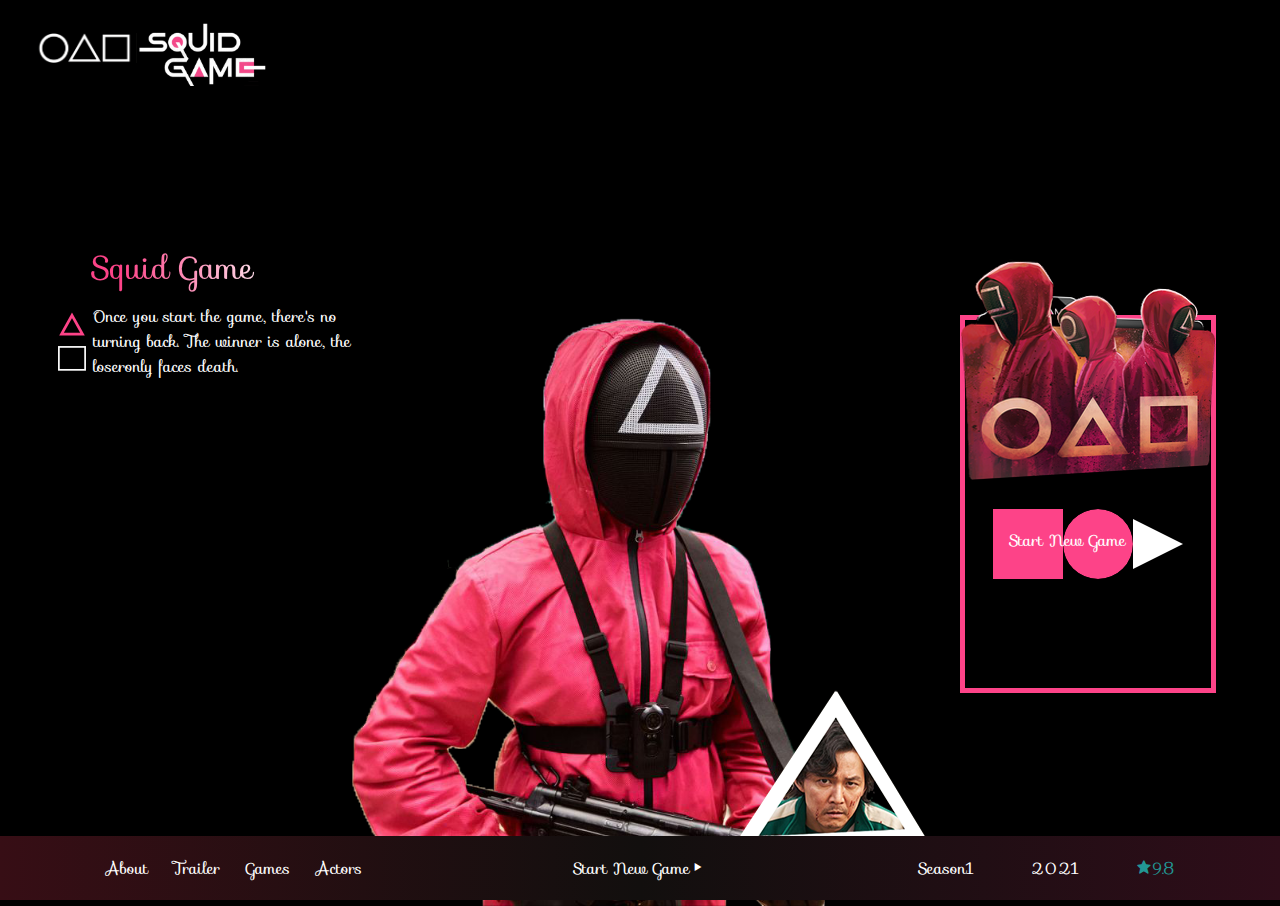
<file: index.html>
<!DOCTYPE html>
<html lang="en">

<head>
    <meta charset="UTF-8">
    <meta http-equiv="X-UA-Compatible" content="IE=edge">
    <meta name="viewport" content="width=device-width, initial-scale=1.0">
    <title>Squid Game Landing Page</title>
    <link rel="stylesheet" href="style.css">
    <link rel="stylesheet" href="https://fonts.googleapis.com/css?family=Sofia">
    <link rel="shortcut icon" href="./img/favicon.jpg" type="image/x-icon">
    <link href='https://unpkg.com/boxicons@2.1.1/css/boxicons.min.css' rel='stylesheet'>
</head>

<body onresize="redirect404()">
    <div class="container">
        <nav>
            <img src="./img/allshapes.png" alt="allshapes">
            
            <a href="index.html"><img  class="squidgamelogo"  src="./img/logo.png" alt="squid-game-font" border="0"></a>
    
        </nav>

        <div class="leftsec" >
            <h1 >Squid Game</h1>
            <div style="background-color: transparent;" >
                <img  src="./img/trisqua.svg" alt="" >
                <p>
                    Once you start the game, there's no turning back. The winner is alone, the loseronly faces death.
                </p>
            </div>
        </div>


        <div class="middle-sec">
            <img src="./img/maiddlesec.png" alt="Gunman"  style="width: 80%;height: auto;" data-speed="2" class="move">
            <img src="./img/mainguy.png" style="position: absolute;right: 0;margin-top: 20rem;"data-speed="-2" class="move">

        </div>

        <div class="rightsec" >
            <img src="./img/workes.png" alt="workers"
            style="margin-bottom: 15rem;position: absolute;"
            >

            <div class="shapesgame" >
                <div style="
                width: 70px;
                  height: 70px;
                  clip-path: polygon(0 0, 100% 0%, 100% 100%, 0% 100%);
                  background: #FD4388;">

            </div>
            <div style="  width: 70px;
                        height: 70px;
                clip-path: circle(50% at 50% 50%);
                background: #FD4388;
                border-radius: 50%">
                </div>
                <div style=" 
                
                width: 50px;
                height: 50px;
                background-color: #fff;
                transform: rotate(90deg);
                clip-path: polygon(50% 0%, 0% 100%, 100% 100%);
                ">
                </div>
                
            </div>
            <li><a  class="effect-one ">Start New Game</a></li>

        </div>

        <footer>
            <ul>
                <a class="effect-one" >About</a>
                <a class="effect-one" >Trailer</a>
                <a class="effect-one" >Games</a>
                <a class="effect-one" >Actors</a>
            </ul>
            <p class="effect-one" >
                Start New Game<i class='bx bx-play'></i>
            </p>

            <ul>
                <a class="effect-one"  >Season1</a>
                <a class="effect-one" >2021</a>
                <a  class="effect-one" style="color: #229794;"><i class='bx bxs-star' style="color: #229794;"></i>9.8</a>
            </ul>


        </footer>
    </div>
    
    
   <script defer >
       document.addEventListener('mousemove', move);
function move(e){
    this.querySelectorAll('.move').forEach(layer =>{
        const speed = layer.getAttribute('data-speed')

        const x = (window.innerWidth - e.pageX*speed)/120
        const y = (window.innerHeight - e.pageY*speed)/120

        layer.style.transform = `translateX(${x}px) translateY(${y}px)`
    })
}
            
const isMobile = window.matchMedia("only screen and (max-width: 900px)").matches;
function redirect404() {
    
    if (window.innerWidth<=900) {
      window.location.replace("./404page/404.html")

    }
}
redirect404();
window.addEventListener( 'resize', redirect404, false );
   
</script>

</body>

</html>
</file>
<file: style.css>
*{
    box-sizing: border-box;
    padding: 0;
    margin: 0;
    background-color: black;
    color: white;
    font-family: "Sofia", sans-serif;
}

body{background-color: transparent;
    overflow: hidden;
}

a{
    list-style-type: none;
    background-color: transparent;
    cursor: pointer;
}
p{
    background-color: transparent;
    cursor: pointer;
}
i{
    background-color: transparent;
}

li{
    list-style-type: none;
}

img{
    background-color: transparent;
}


nav{
    position: absolute;
    top: 0%;
    background-color: transparent;
         padding-left: 2rem;
         padding-top: 2rem;
    width: 100vw;
    height:5vw;
    display: flex;
    justify-content: flex-start;
    align-items: center;
    z-index: 1;
    

}

nav img{
   width: auto;
   height: 30px;
}

.squidgamelogo{
    width: 130px;
    height: auto;
    margin-top: 1rem;
}

.leftsec{
    background: transparent;
    position:absolute;
    color: white;
    top: 27%;
    width: 25%;
    height: auto;
    left: 4%;
    z-index: 1;
}
.leftsec h1{
    font-weight: 500;
    margin-bottom: 0.7rem;
    margin-left:2.5rem;
    background: #FD4388;
    background: -webkit-linear-gradient(to right, #FD4388 11%, #FFFFFF 70%);
    background: -moz-linear-gradient(to right, #FD4388 11%, #FFFFFF 70%);
    background: linear-gradient(to right, #FD4388 11%, #FFFFFF 70%);
    -webkit-background-clip: text;
    -webkit-text-fill-color: transparent;
}
.leftsec div{
    display:flex;
    align-items: center;
    justify-content: space-evenly;
}

.leftsec div img{
    width: 100px;
    height: auto;
}

.middle-sec{
    background: transparent;
    display: inline-grid;
    place-items: center;
position: absolute;
bottom: 0%;
left: 50%;
transform: translate(-55%,1%);
width: 50%;
cursor: pointer;
}

.rightsec{
    background: transparent;
    position:absolute;
    top: 35%;
    width: 20%;
    height: 42%;
    right: 5%;
    z-index: 1;  
    border: 5px solid #FD4388;
    display: inline-grid;
    place-items: center;
 
}

.shapesgame{
margin-top: 5rem;
display: flex; position: absolute;
justify-content: space-around;
align-items: center;
background-color: transparent;
}

.rightsec li{
    margin-top: 4.6rem;
    margin-right: 2.6rem;
    z-index: 1;
    background-color: transparent;
}

footer{
    background: rgba(0, 0, 0, 0);
background: linear-gradient(90deg, rgba(55,14,21,1) 0%, rgba(18,15,14,1) 50%, rgba(46,13,25,1) 100%);
    position: absolute;
   bottom: 0%;
    width: 100vw;
    height:5vw;
    display: flex;
    justify-content: space-around;
    align-items: center;
}

footer ul{
    display:flex;
    justify-content: space-between;
    align-items: center;
    width: 20%;
    background-color: transparent;

}
 


/* HOVER EFFECT */

/* effect-shine */
  
  .effect1:hover {
    left: 0;
    bottom: 0;
    transform: scaleX(1.2) !important;
    transition: ease-in-out;
  }
/*   
  .effect1:after:hover {
    transform: scaleX(1) !important;
  } */

  .effect-one {
    position: relative;
  }
  .effect-one:before {
    content: "";
    position: absolute;
    width: 100%;
    height: 2px;
    bottom: 0;
    margin: -5px 0;
    background-color: #229794;
    visibility: hidden;
    transform: scaleX(0);
    transition: all 0.4s ease-in-out 0s;
  }
  .effect-one:hover:before {
    visibility: visible;
    transform: scaleX(1);
  }
</file>
